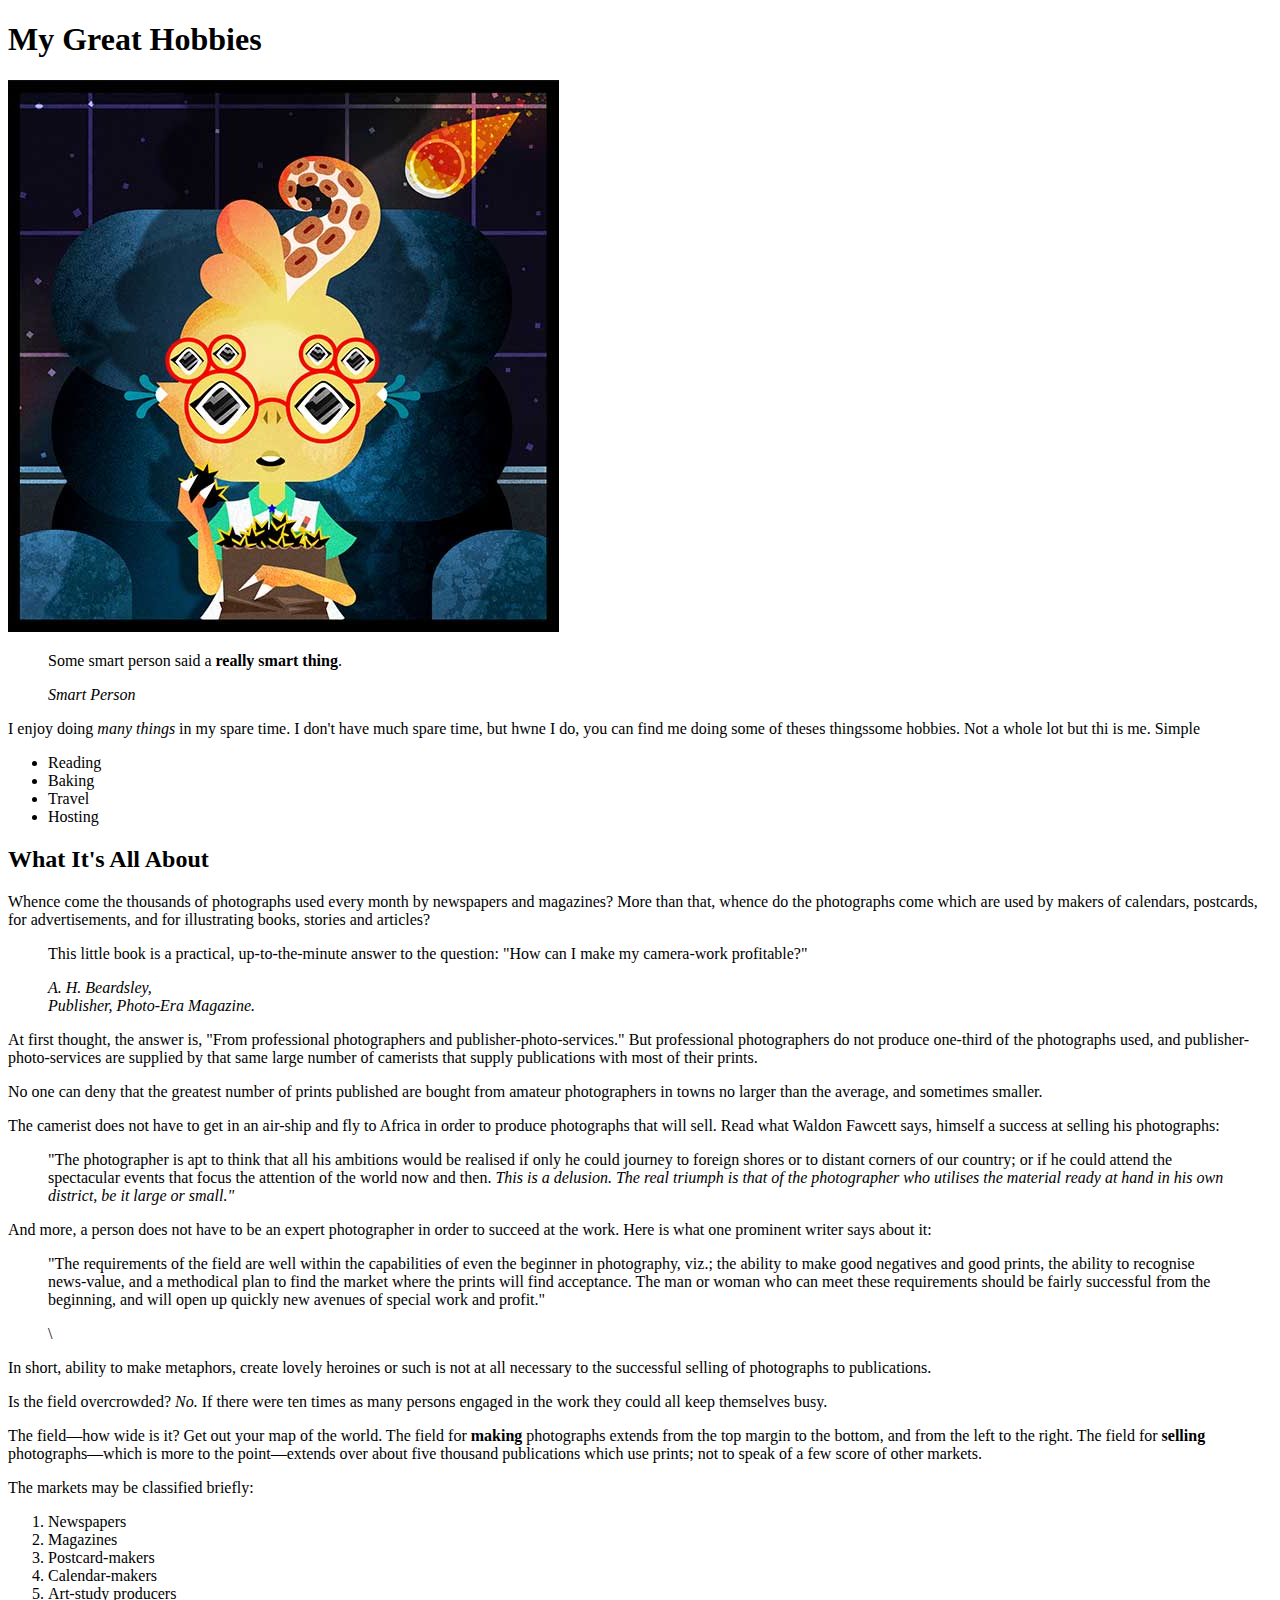
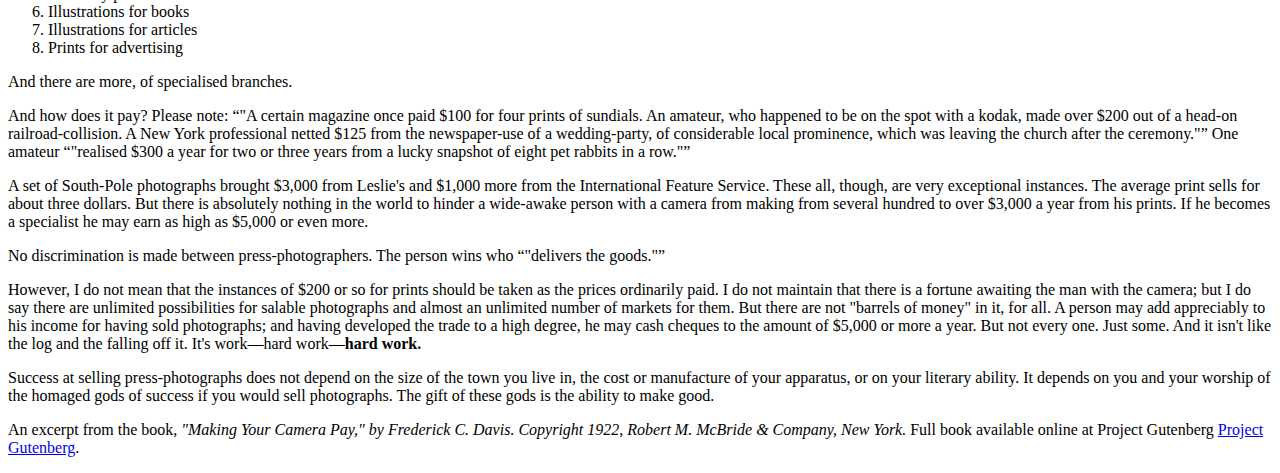
<file: DAY 1/hobbies.html>
<!DOCTYPE html>
<html lang="en">
<head>
    <meta charset="UTF-8">
    <meta http-equiv="X-UA-Compatible" content="IE=edge">
    <meta name="viewport" content="width=device-width, initial-scale=1.0">
    <title>My Fine Hobbies</title>
</head>
<body>
    <h1>My Great Hobbies</h1>

    <!-R-his is a comment that coders can leave for themselves. This will not show up on the webpage.-->

    <img src="images/blog1.jpg" alt="weird aline eating popcorn.">

    <blockquote>
        <p>Some smart person said a <strong> really smart thing</strong>.</p>
        <cite>Smart Person</cite>
    </blockquote>

    <p>I enjoy doing <em>many things</em> in my spare time. I don't have much spare time, but hwne I do, you can find me doing some of theses thingssome hobbies. Not a whole lot but thi is me. Simple</p>
    <ul>
        <li>Reading</li>
        <li>Baking</li>
        <li>Travel</li>
        <li>Hosting</li>
    </ul>
    <h2>What It's All About</h2>

        <p>Whence come the thousands of photographs used every month by newspapers and magazines? More than that, whence do the photographs come which are used by makers of calendars, postcards, for advertisements, and for illustrating books, stories and articles?</p>

    <blockquote>
        <p>This little book is a practical, up-to-the-minute answer to the question: "How can I make my camera-work profitable?"</p>
        
        <cite>A. H. Beardsley, <br> 
        Publisher, Photo-Era Magazine.</cite>
    </blockquote>

        <p>At first thought, the answer is, "From professional photographers and publisher-photo-services." But professional photographers do not produce one-third of the photographs used, and publisher-photo-services are supplied by that same large number of camerists that supply publications with most of their prints.
        </p>

        <p>No one can deny that the greatest number of prints published are bought from amateur photographers in towns no larger than the average, and sometimes smaller.
        </p>

        <p>The camerist does not have to get in an air-ship and fly to Africa in order to produce photographs that will sell. Read what Waldon Fawcett says, himself a success at selling his photographs:</p>

        <blockquote>
            <p>"The photographer is apt to think that all his ambitions would be realised if only he could journey to foreign shores or to distant corners of our country; or if he could attend the spectacular events that focus the attention of the world now and then. <em>This is a delusion. The real triumph is that of the photographer who utilises the material ready at hand in his own district, be it large or small."</em></p>
        </blockquote>
        
        <p>And more, a person does not have to be an expert photographer in order to succeed at the work. Here is what one prominent writer says about it:</p>
        <blockquote>
            <p>"The requirements of the field are well within the capabilities of even the beginner in photography, viz.; the ability to make good negatives and good prints, the ability to recognise news-value, and a methodical plan to find the market where the prints will find acceptance. The man or woman who can meet these requirements should be fairly successful from the beginning, and will open up quickly new avenues of special work and profit."</p>\
        </blockquote>

        <p>In short, ability to make metaphors, create lovely heroines or such is not at all necessary to the successful selling of photographs to publications.</p>

        <p>Is the field overcrowded? <em>No.</em> If there were ten times as many persons engaged in the work they could all keep themselves busy.</p>
        
        <p>The field—how wide is it? Get out your map of the world. The field for <strong>making</strong> photographs extends from the top margin to the bottom, and from the left to the right. The field for <strong>selling</strong> photographs—which is more to the point—extends over about five thousand publications which use prints; not to speak of a few score of other markets.
        </p>

        <p>The markets may be classified briefly:
        </p>

        <ol>
            <li>Newspapers</li>
            <li>Magazines</li>
            <li>Postcard-makers</li>
            <li>Calendar-makers</li>
            <li>Art-study producers</li>
            <li>Illustrations for books</li>
            <li>Illustrations for articles</li>
            <li>Prints for advertising</li>
        </ol>
        <p>And there are more, of specialised branches.</p>

        <p>And how does it pay? Please note: <q>"A certain magazine once paid $100 for four prints of sundials. An amateur, who happened to be on the spot with a kodak, made over $200 out of a head-on railroad-collision. A New York professional netted $125 from the newspaper-use of a wedding-party, of considerable local prominence, which was leaving the church after the ceremony."</q> One amateur <q>"realised $300 a year for two or three years from a lucky snapshot of eight pet rabbits in a row."</q></p>

        <p>A set of South-Pole photographs brought $3,000 from Leslie's and $1,000 more from the International Feature Service. These all, though, are very exceptional instances. The average print sells for about three dollars. But there is absolutely nothing in the world to hinder a wide-awake person with a camera from making from several hundred to over $3,000 a year from his prints. If he becomes a specialist he may earn as high as $5,000 or even more.</p>

        <p>No discrimination is made between press-photographers. The person wins who <q>"delivers the goods."</q></p>

        <p>However, I do not mean that the instances of $200 or so for prints should be taken as the prices ordinarily paid. I do not maintain that there is a fortune awaiting the man with the camera; but I do say there are unlimited possibilities for salable photographs and almost an unlimited number of markets for them. But there are not "barrels of money" in it, for all. A person may add appreciably to his income for having sold photographs; and having developed the trade to a high degree, he may cash cheques to the amount of $5,000 or more a year. But not every one. Just some. And it isn't like the log and the falling off it. It's work—hard work—<strong>hard work.</strong></p>

        <p>Success at selling press-photographs does not depend on the size of the town you live in, the cost or manufacture of your apparatus, or on your literary ability. It depends on you and your worship of the homaged gods of success if you would sell photographs. The gift of these gods is the ability to make good.</p>

        <footer>
            <p>An excerpt from the book, <cite>"Making Your Camera Pay," by Frederick C. Davis. Copyright 1922, Robert M. McBride & Company, New York.</cite> Full book available online at Project Gutenberg 
            <a href="https://www.gutenberg.org/files/35709/35709-h/35709-h.htm" target="_blank">Project Gutenberg</a>.</p>        
        </footer>    
</body>
</html>
</file>
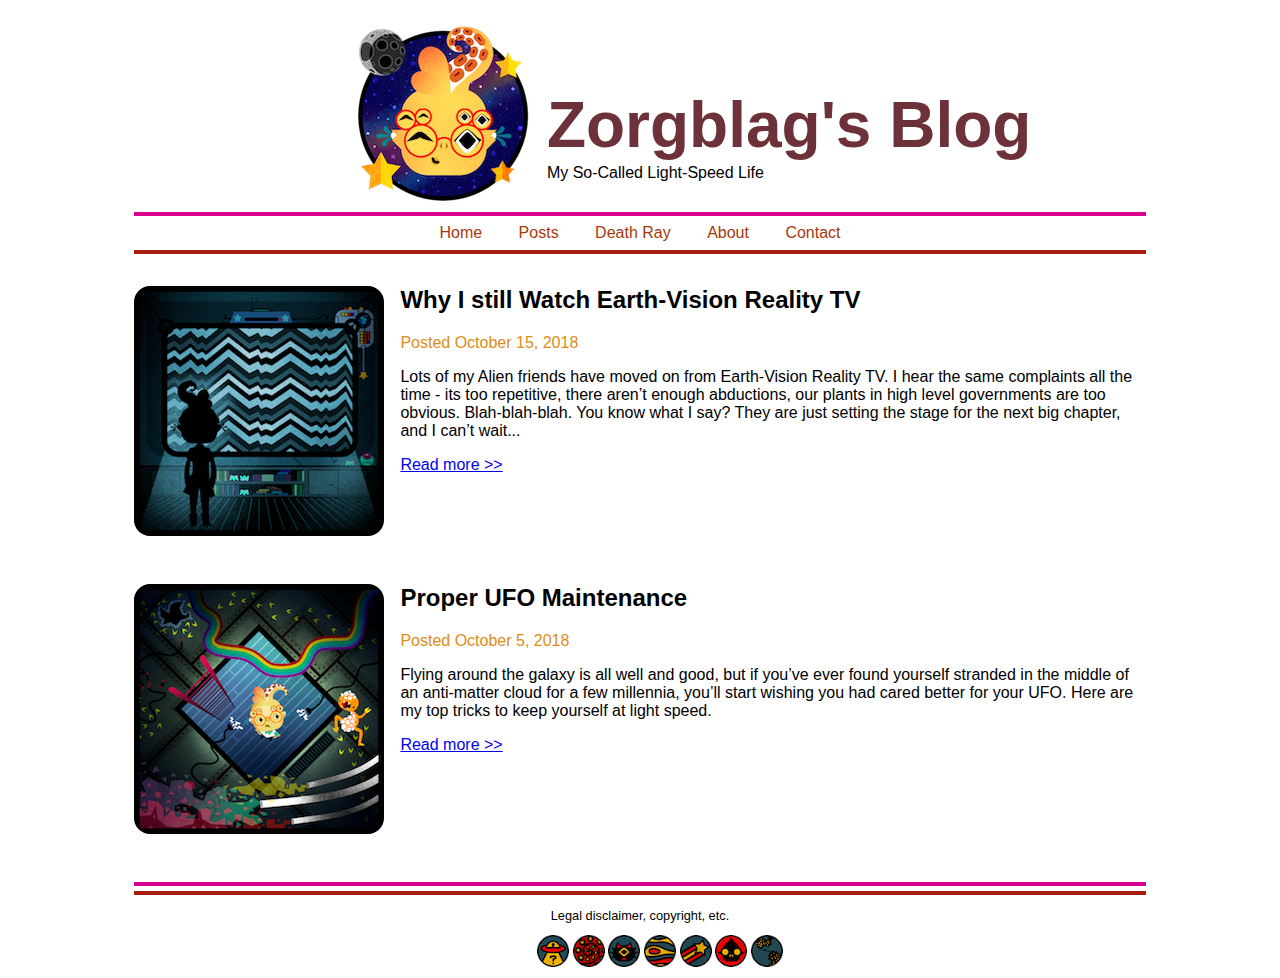
<file: 3-layout/blog-begin/blog.html>
<!DOCTYPE html>
<html lang="en">
<head>
	<meta charset="UTF-8">
	<title>Alien Blog</title>
	 <link href="https://fonts.googleapis.com/css?family=Kavivanar|Open+Sans" rel="stylesheet"> 
	 <link href="css/styles.css" rel="stylesheet">
</head>
<body>
	<div class="wrapper">
		<header>
			<div class="leftheader">
				<a href="/"><img src="img/logo.png" alt="Zorgblag's Blog. Click for home. "></a>
			</div>
			<div class="rightheader">
				<h1>Zorgblag's Blog</h1>
				<p>My So-Called Light-Speed Life</p>
			</div>
		</header>
		<nav>
			<ul class="toplist">
				<li><a href="#">Home</a></li>
				<li><a href="#">Posts</a></li>
				<li><a href="#">Death Ray</a></li>
				<li><a href="#">About</a></li>
				<li><a href="#">Contact</a></li>
			</ul>
		</nav>
		<section>
			<article>
				<img src="img/blog1.png" alt="Earth-Vision Reality TV. " class="bluetv">
				<h2>Why I still Watch Earth-Vision Reality TV</h2>
				<p class="posted">Posted October 15, 2018</p>
				<p>Lots of my Alien friends have moved on from Earth-Vision Reality TV. I hear the same complaints all the time - its too repetitive, there aren’t enough abductions, our plants in high level governments are too obvious. Blah-blah-blah. You know what I say? They are just setting the stage for the next big chapter, and I can’t wait...</p>
				<p><a href="blog1.html">Read more >> </a></p>
			</article>
			<article>
				<img src="img/blog2.png" alt="Proper UFO Maintenance. " class="greentv">
				<h2>Proper UFO Maintenance</h2>
				<p class="posted">Posted October 5, 2018</p>
				<p>Flying around the galaxy is all well and good, but if you’ve ever found yourself stranded in the middle of an anti-matter cloud for a few millennia, you’ll start wishing you had cared better for your UFO. Here are my top tricks to keep yourself at light speed.</p>
				<p><a href="blog2.html">Read more >> </a></p>
			</article>
		</section>
		<footer>
			<p>Legal disclaimer, copyright, etc.</p>
			<ul>
				<li><a href="#"><img src="img/icon1.png" alt="Social Media 1."></a></li>
				<li><a href="#"><img src="img/icon2.png" alt="Social Media 2."></a></li>
				<li><a href="#"><img src="img/icon3.png" alt="Social Media 3."></a></li>
				<li><a href="#"><img src="img/icon4.png" alt="Social Media 4."></a></li>
				<li><a href="#"><img src="img/icon5.png" alt="Social Media 5."></a></li>
				<li><a href="#"><img src="img/icon6.png" alt="Social Media 6."></a></li>
				<li><a href="#"><img src="img/icon7.png" alt="Social Media 7."></a></li>
			</ul>
		</footer>
	</div>
</body>
</html>
</file>
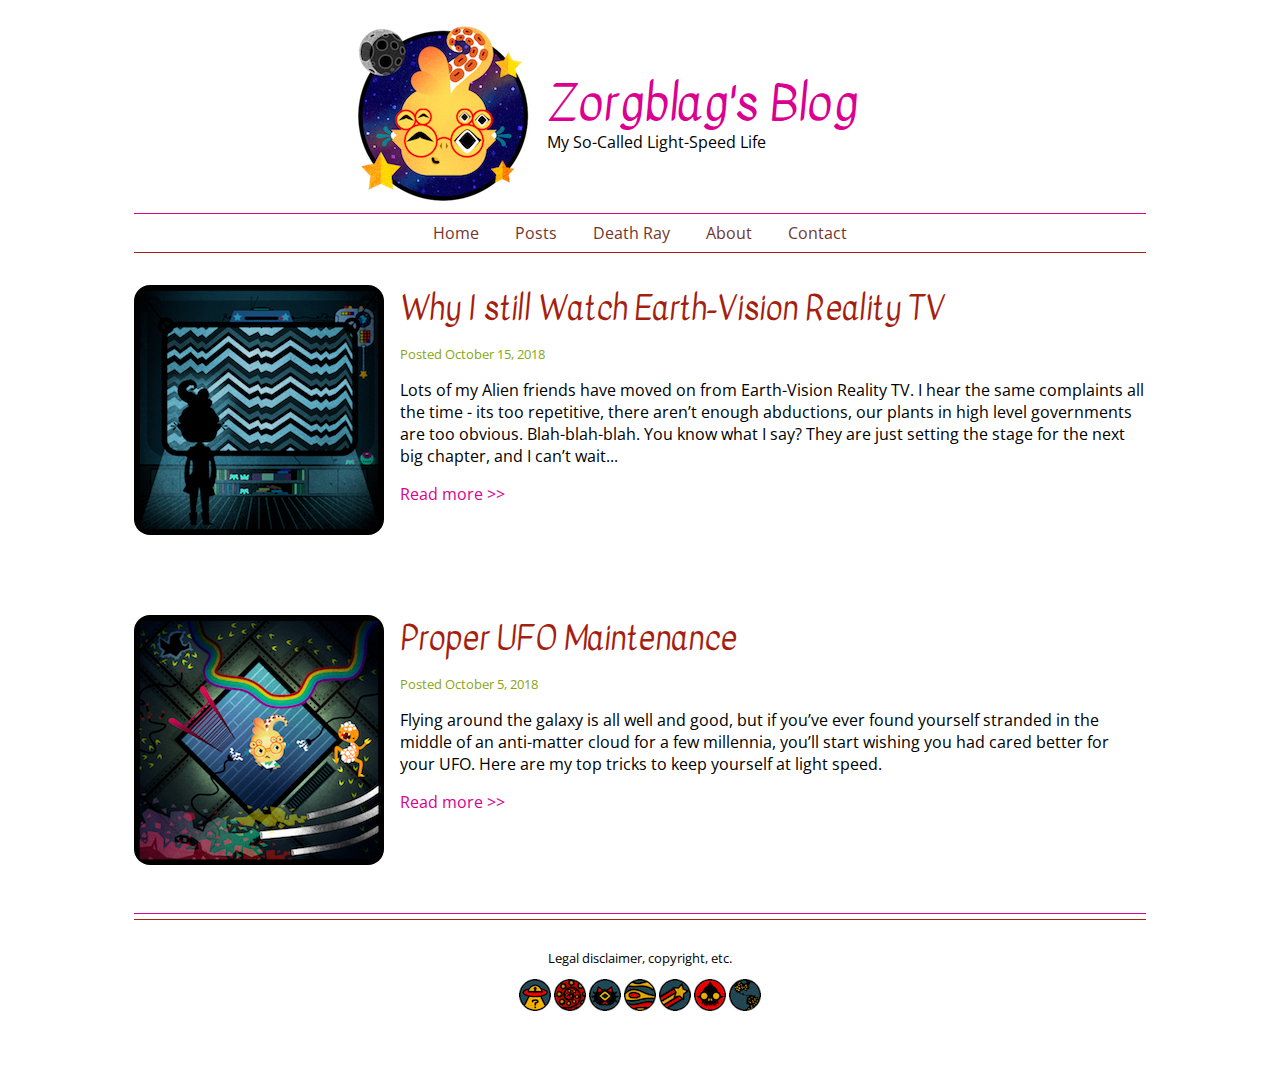
<file: 3-layout/blog-end/blog.html>
<!DOCTYPE html>
<html lang="en">
<head>
	<meta charset="UTF-8">
	<title>Alien Blog</title>
	 <link href="https://fonts.googleapis.com/css?family=Kavivanar|Open+Sans" rel="stylesheet"> 
	 <link href="css/styles.css" rel="stylesheet">
</head>
<body>
	<div class="wrapper">
		<header>
			<div class="leftheader">
				<a href="/"><img src="img/logo.png" alt="Zorgblag's Blog. Click for home. "></a>
			</div>
			<div class="rightheader">
				<h1>Zorgblag's Blog</h1>
				<p>My So-Called Light-Speed Life</p>
			</div>
		</header>
		<nav>
			<ul>
				<li><a href="#">Home</a></li>
				<li><a href="#">Posts</a></li>
				<li><a href="#">Death Ray</a></li>
				<li><a href="#">About</a></li>
				<li><a href="#">Contact</a></li>
			</ul>
		</nav>
		<section>
			<article>
				<img src="img/blog1.png" alt="Earth-Vision Reality TV. ">
				<h2>Why I still Watch Earth-Vision Reality TV</h2>
				<p class="posted">Posted October 15, 2018</p>
				<p>Lots of my Alien friends have moved on from Earth-Vision Reality TV. I hear the same complaints all the time - its too repetitive, there aren’t enough abductions, our plants in high level governments are too obvious. Blah-blah-blah. You know what I say? They are just setting the stage for the next big chapter, and I can’t wait...</p>
				<p><a href="blog1.html">Read more >> </a></p>
			</article>
			<article>
				<img src="img/blog2.png" alt="Proper UFO Maintenance. ">
				<h2>Proper UFO Maintenance</h2>
				<p class="posted">Posted October 5, 2018</p>
				<p>Flying around the galaxy is all well and good, but if you’ve ever found yourself stranded in the middle of an anti-matter cloud for a few millennia, you’ll start wishing you had cared better for your UFO. Here are my top tricks to keep yourself at light speed.</p>
				<p><a href="blog2.html">Read more >> </a></p>
			</article>
		</section>
		<footer>
			<p>Legal disclaimer, copyright, etc.</p>
			<ul>
				<li><a href="#"><img src="img/icon1.png" alt="Social Media 1."></a></li>
				<li><a href="#"><img src="img/icon2.png" alt="Social Media 2."></a></li>
				<li><a href="#"><img src="img/icon3.png" alt="Social Media 3."></a></li>
				<li><a href="#"><img src="img/icon4.png" alt="Social Media 4."></a></li>
				<li><a href="#"><img src="img/icon5.png" alt="Social Media 5."></a></li>
				<li><a href="#"><img src="img/icon6.png" alt="Social Media 6."></a></li>
				<li><a href="#"><img src="img/icon7.png" alt="Social Media 7."></a></li>
			</ul>
		</footer>
	</div>
</body>
</html>
</file>
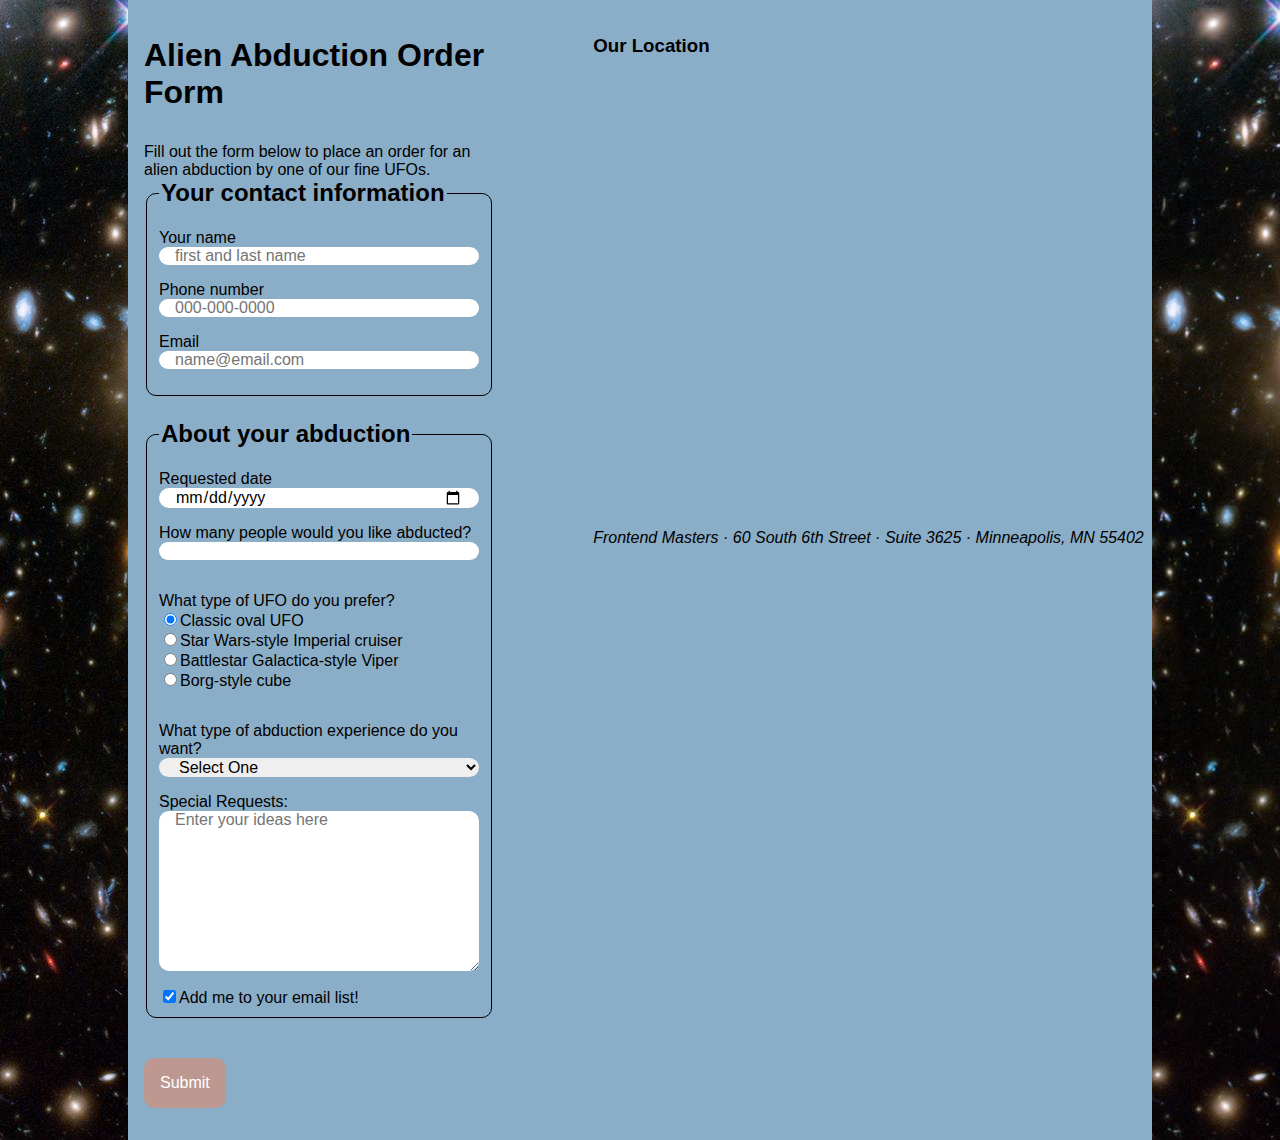
<file: 4-forms/begin/forms.html>
<!DOCTYPE html>
<html lang="en">
<head>
	<meta charset="UTF-8">
	<title>Alien Abduction Order Form</title>
	<link href="css/forms.css" rel="stylesheet">
</head>
<body>
	<div class="wrapper">
		<section>
			<h1>Alien Abduction Order Form</h1>
			<p>Fill out the form below to place an order for an alien abduction by one of our fine UFOs.</p>
		<form action="https://e3vwdl4bpd.execute-api.us-west-2.amazonaws.com/default/API2SES" method="POST">
			<input type="hidden" name="send_to" value="noobxcode@gmail.com">
			<fieldset>
				<legend>Your contact information</legend>
				<label for="name">Your name</label>
				<input type="text" id="name" name="name" placeholder="first and last name">
				<label for="phone">Phone number</label>
				<input type="tel" id="phone" name="phone" placeholder="000-000-0000">
				<label for="email">Email</label>
				<input type="email" id="email" name="email" placeholder="name@email.com">
			</fieldset>
			<fieldset>
				<legend>About your abduction</legend>
				<label for="date">Requested  date</label>
				<input type="date" id="date" name="date">
				<label for="qty">How many people would you like abducted?</label>
				<input type="number" id="qty" name="qty" min="1" max="10">
				<div class="ufo">
					<p>What type of UFO do you prefer?</p>
					<label>
					<input type="radio" name="ufotype" value="classic" checked>Classic oval UFO
					</label>
					<label>
					<input type="radio" name="ufotype" value="starwars">Star Wars-style Imperial cruiser
					</label>
					<label>
					<input type="radio" name="ufotype" value="battlestar">Battlestar Galactica-style Viper
					</label>
					<label>
					<input type="radio" name="ufotype" value="borg">Borg-style cube
					</label>
				</div>
				<label for="abtype">What type of abduction experience do you want?</label>
				<select id="abtype" name="abtype">
					<option selected> Select One</option>
					<option value="tour">Tour of the solar system</option>
					<option value="dinner">Alien dinner and discussion</option>
					<option value="dance">Alien dance lessons</option>
					<option value="whale">Whale watching</option>
				</select>
				<label id="comments">Special Requests:</label>
				<textarea id="comments" name="comments" placeholder="Enter your ideas here"></textarea>
				<label>
				<input type="checkbox" value="subscribe" name="subscribe" checked>Add me to your email list!
				</label>
			</fieldset>
			<button type="submit">Submit</button>
			</form>				
		</section>
		<aside>
			<h3>Our Location</h3>
			<iframe src="https://www.google.com/maps/embed?pb=!1m18!1m12!1m3!1d2822.3194284637093!2d-93.27339592346875!3d44.977821765758634!2m3!1f0!2f0!3f0!3m2!1i1024!2i768!4f13.1!3m3!1m2!1s0x52b3329a733800b1%3A0x2e151ae0d4a5e091!2s60%20South%206th%20St%20%233625%2C%20Minneapolis%2C%20MN%2055402!5e0!3m2!1sen!2sus!4v1716932728427!5m2!1sen!2sus" width="600" height="450" style="border:0;" allowfullscreen="" loading="lazy" referrerpolicy="no-referrer-when-downgrade"></iframe>
			<address>
				Frontend Masters &middot;
				60 South 6th Street &middot;
				Suite 3625 &middot;
				Minneapolis, MN 55402
			</address>
		</aside>
	</div>
	<script src="js/forms.js"></script>
</body>
</html>
</file>
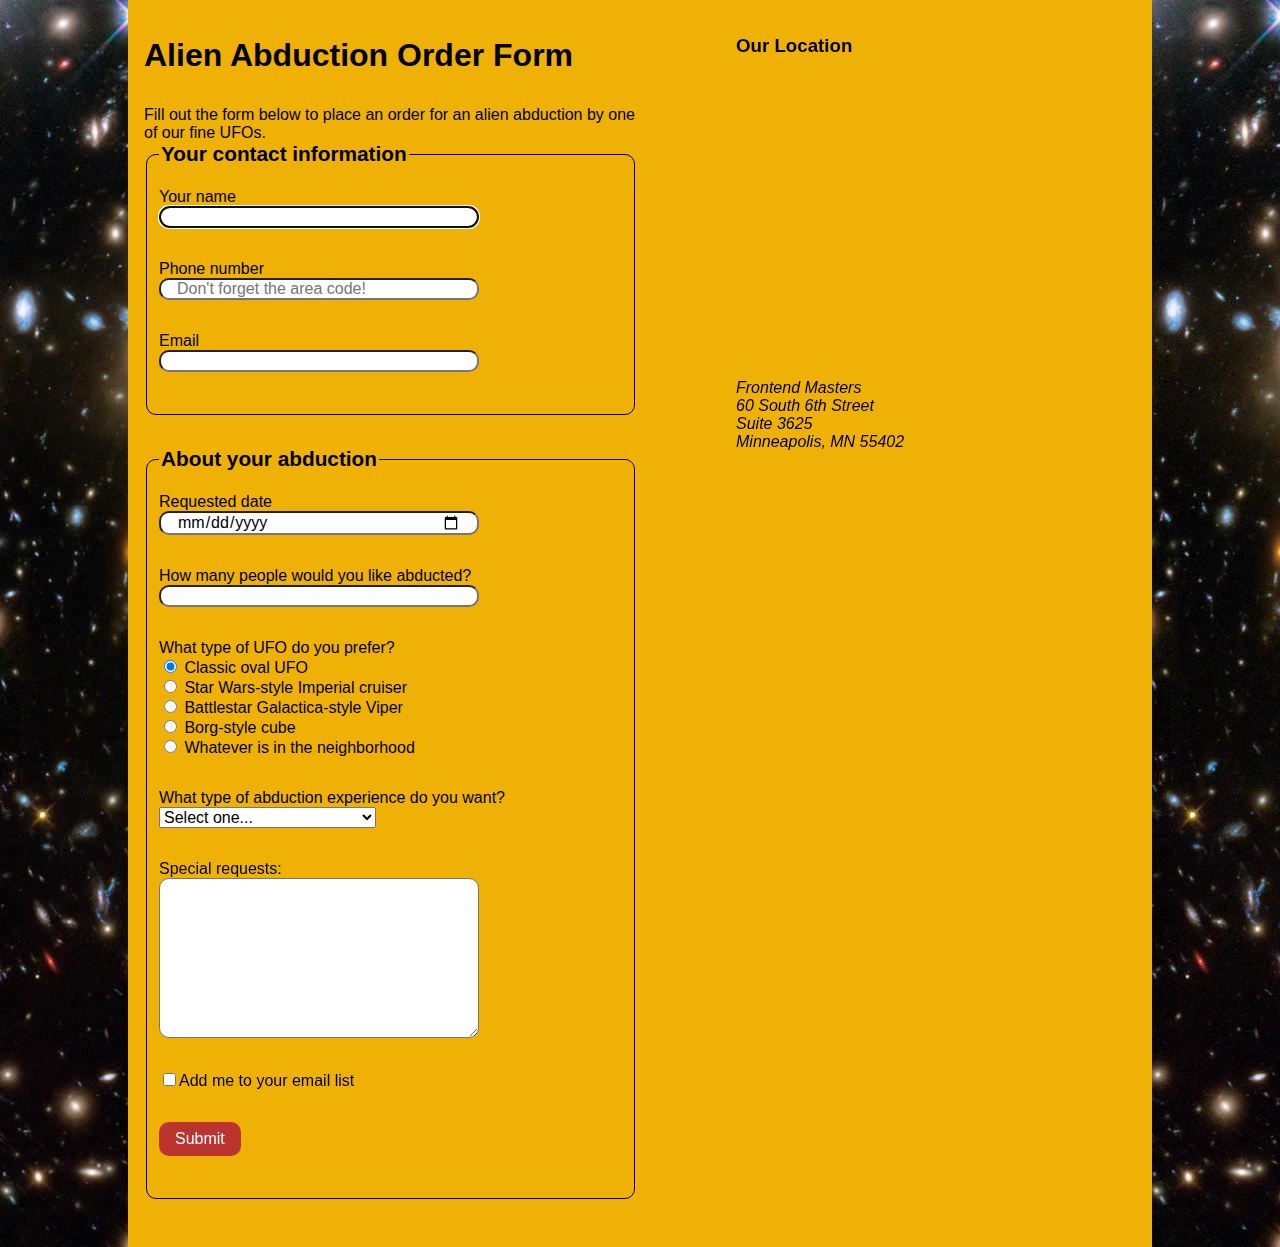
<file: 4-forms/end/forms-end.html>
<!DOCTYPE html>
<html lang="en">

<head>
	<meta charset="UTF-8">
	<title>Alien Abduction Order Form</title>
	<link href="css/forms-end.css" rel="stylesheet">
</head>

<body>
	<div class="wrapper">
		<section>
			<h1>Alien Abduction Order Form</h1>
			<p>Fill out the form below to place an order for an alien abduction by one of our fine UFOs.</p>
			<form method="POST" action="https://e3vwdl4bpd.execute-api.us-west-2.amazonaws.com/default/API2SES">
				<fieldset>
					<legend>Your contact information</legend>
					<label for="name">Your name </label>
					<input type="text" id="name" name="name" autofocus>
					<label for="phone">Phone number</label>
					<input type="tel" id="phone" name="phone" placeholder="Don't forget the area code!">
					<label for="email">Email</label>
					<input type="email" id="email" name="email">

				</fieldset>
				<fieldset>
					<legend>About your abduction </legend>
					<label for="date">Requested date</label>
					<input type="date" id="date" name="date">
					<label for="qty">How many people would you like abducted?</label>
					<input type="number" id="qty" name="qty" min="1" max="10">

					<p>What type of UFO do you prefer?</p>
					<label>
						<input type="radio" name="ufotype" value="classic" checked> Classic oval UFO
					</label>
					<label>
						<input type="radio" name="ufotype" value="starwars"> Star Wars-style Imperial cruiser
					</label>
					<label>
						<input type="radio" name="ufotype" value="galactica"> Battlestar Galactica-style Viper
					</label>
					<label>
						<input type="radio" name="ufotype" value="startrek"> Borg-style cube
					</label>
					<label>
						<input type="radio" name="ufotype" value="any"> Whatever is in the neighborhood
					</label>

					<label for="abtype">What type of abduction experience do you want?</label>
					<select id="abtype" name="abtype">
						<option selected>Select one...</option>
						<option value="tour">Tour of the solar system</option>
						<option value="dinner">Alien dinner and discussion</option>
						<option value="dance">Alien dance lessons</option>
						<option value="whales">Whale watching</option>
					</select>

					<label for="comments">Special requests:</label>
					<textarea id="comments" name="comments"></textarea>

					<label>
						<input id="subscribe" name="subscribe" type="checkbox" value="subscribe">Add me to your email list
					</label>
					<input id="send_to" type="hidden" name="send_to" value="yourEmailHere">
					<button type="submit">Submit</button>
				</fieldset>
			</form>

		</section>
		<aside>
			<h3>Our Location</h3>
			<iframe src="https://www.google.com/maps/embed?pb=!1m18!1m12!1m3!1d1411.1614370128507!2d-93.27191134226143!3d44.977751763344614!2m3!1f0!2f0!3f0!3m2!1i1024!2i768!4f13.1!3m3!1m2!1s0x52b3329a75fc44b3%3A0xab6d15df00205abb!2s60+South+6th+St%2C+Minneapolis%2C+MN+55402!5e0!3m2!1sen!2sus!4v1540308714418"
			 width="400" height="300" frameborder="0" style="border:0" allowfullscreen></iframe>
			<address>
				Frontend Masters <br>
				60 South 6th Street <br>
				Suite 3625 <br>
				Minneapolis, MN 55402
			</address>
		</aside>
	</div>
	<script src="js/forms.js"></script>
</body>

</html>
</file>
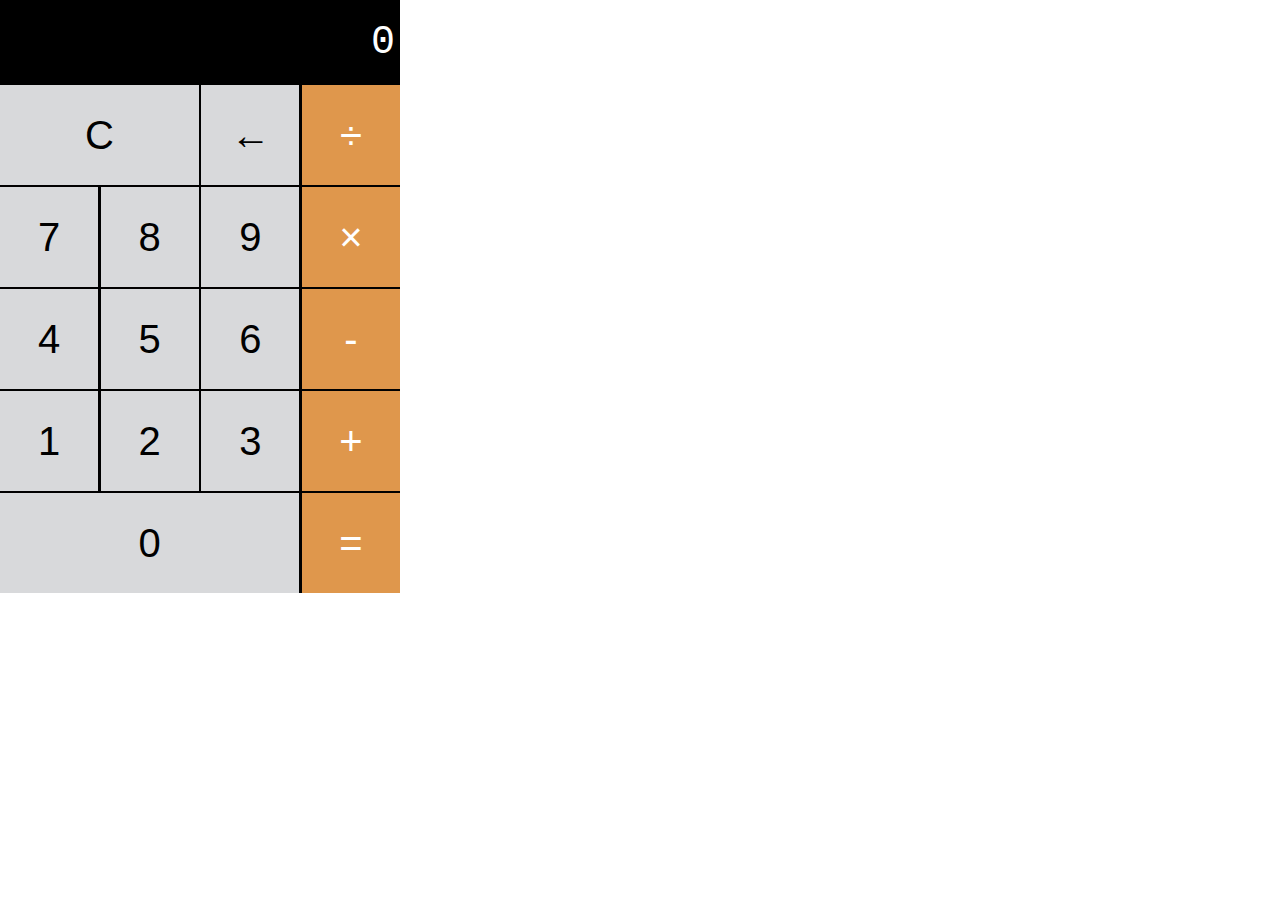
<file: 5-github/end/calculator.html>
<!DOCTYPE html>
<html lang="en">
<head>
    <meta charset="UTF-8">
    <title>Calculator</title>
    <link rel="stylesheet" href="css/calculator.css">
</head>
<body>
    <div class="wrapper">
        <section class="screen">
        0
        </section>
    
        <section class="calc-buttons">
            <div class="calc-button-row">
                <button class="calc-button double ">C</button>
                <button class="calc-button">&larr;</button>
                <button class="calc-button">&divide;</button>
            </div>
            <div class="calc-button-row">
                <button class="calc-button">7</button>
                <button class="calc-button">8</button>
                <button class="calc-button">9</button>
                <button class="calc-button">&times;</button>
            </div>
            <div class="calc-button-row">
                <button class="calc-button">4</button>
                <button class="calc-button">5</button>
                <button class="calc-button">6</button>
                <button class="calc-button">-</button>
            </div>
            <div class="calc-button-row">
                <button class="calc-button">1</button>
                <button class="calc-button">2</button>
                <button class="calc-button">3</button>
                <button class="calc-button">&plus;</button>
            </div>
            <div class="calc-button-row">
                <button class="calc-button triple">0</button>
                <button class="calc-button">&equals;</button>
            </div>
        </section>
    </div>
</body>
</html>
</file>
<file: 3-layout/blog-begin/css/styles.css>
html {
    box-sizing: border-box;
}
*, *:before, *:after {
    box-sizing: inherit;
}
body {
    font-family:'Trebuchet MS', 'Lucida Sans Unicode', 'Lucida Grande', 'Lucida Sans', Arial, sans-serif;
    font-size: 1rem;
    background-color: white; 
}
.wrapper {
    width: 80%;
    margin: 0 auto;
}
.posted {
    font-size: 1rem;
    color: #dc8d16;
}
header {
    display: flex;
    flex-flow: row nowrap;
    justify-content: space-between;
}
.leftheader {
    margin: 0;
    flex-basis: 40%;
    text-align: right;
    padding-right: 0.5rem;
}
.rightheader {
    margin: 0;
    padding-top: 5rem;
    flex-basis: 60%;
    text-align: left;
    padding-left: 0.5rem;
}
.rightheader h1 {
    color: #6c3139;
    font-size: 4rem;
    margin: 0;
}
.rightheader p {
    margin-top: 0.1rem;
}
nav {
    border-top: 4px solid #da0090;
    border-bottom: 4px solid #a61f11;
}
nav ul {
    list-style-type: none;
    margin: 0;
    padding: 0;
    text-align: center;
}
nav li {
    display: inline-block;
}
nav a {
    text-decoration: none;
    color: #a8380c;
    display: block;
    padding: 0.5rem 1rem;
}
nav a:hover {
    text-decoration: none;
    background-color: black;
    color: #84de37;
}
article {
    margin: 2rem 0rem;
}
article img {
    float: left;
    margin: 0 1rem 1rem 0;
    border-radius: 1rem;
}
article:after {
    content: "";
    display: table;
    clear: both;
}
section {
    border-bottom: 4px solid #da0090;
    margin-bottom: 0.3rem;
}
footer {
    text-align: center;
    font-size: 0.8rem;
    border-top: 4px solid #a61f11;
}
footer ul {
    margin: 0;
    padding: o;
    list-style-type: none;
}
footer li {
    display: inline-block;
}
</file>
<file: 3-layout/blog-end/css/styles.css>
html {
    box-sizing: border-box;
}
*, *:before, *:after {
    box-sizing: inherit;
}
body {
    font-family: 'Open Sans', sans-serif;
}
h1, h2, h3, h4, h5, h6 {
    font-family: 'Kavivanar', cursive;
    font-weight: normal;
}
h2 {
    font-size: 2rem;
    color: #A51F10;
    margin: 0;
}
a {
    color: #DA0090;
    text-decoration: none;
}
a:hover {
    text-decoration: underline;
}
.wrapper {
    width: 80%;
    margin: 0 auto;
}
header {
    display: flex;
    flex-flow: row nowrap;
    justify-content: space-between;
}
.leftheader {
    flex-basis: 40%;
    text-align: right;
    padding-right: 0.5rem;
}
.rightheader {
    flex-basis: 60%;
    margin-top: 3.75rem;
    padding-left: 0.5rem;
}
.rightheader h1 {
    margin: 0;
    color: #DA0090;
    font-size: 3em;
}
.rightheader p {
    margin-top: -0.5rem;
}
nav {
    border-bottom: 1px solid #A61F11;
    border-top: 1px solid #DA0090;
}
nav ul {
    margin: 0;
    padding: 0;
    list-style-type: none;
    text-align: center;
}
nav li {
    display: inline-block;
}
nav a {
    text-decoration: none;
    color: #73352E;
    display: block;
    padding: 0.5rem 1rem;
}
nav a:hover {
    background-color: black;
    color: #84DE37
}
section {
    border-bottom: 1px solid #DA0090;
    margin-bottom: 0.3rem;
    display: flex;
    flex-flow: column nowrap;
}
article {
    margin: 2rem 0;
}
article img {
    float: left;
    margin: 0 1rem 1rem 0;
    border-radius: 1rem;
}
article::after {
    content: "";
    display: table;
    clear: both;
  }
.posted {
    font-size: 0.8rem;
    color: #89A611;
}
footer {
    padding: 1rem 0 3rem 0;
    text-align: center;
    font-size: 0.8rem;
    border-top: 1px solid #A61F11;
}
footer ul {
    margin: 0;
    padding: 0;
    list-style-type: none;
}
footer li {
    display: inline-block;
}
</file>
<file: 4-forms/begin/css/forms.css>
html {
  box-sizing: border-box;
}
*, *:before, *:after {
  box-sizing: inherit;
}
body {
	font-family: Arial, Helvetica, sans-serif;
	margin: 0;
	padding: 0;
	background-image: url(../img/galaxy.jpg);
}
.wrapper {
	width: 80%;
	margin: 0 auto;
	padding: 1em;
	display: flex;
	flex-flow: row nowrap;
	background-color: #8baec8;
}
section {
	flex-basis: 57%;
	margin-right: 10%;
}
aside {
	flex-basis: 33%;
}
p, [for="abtype"], [for="comments"] {
	margin-bottom:0;
	margin-top: 2rem;
	/*margin: 2rem 0 0 0;
	*/
}
fieldset {
	border: 1px solid black;
	border-radius: 10px;
	margin-bottom: 1.5rem;
}
legend {
	font-weight: bold;
	font-size: 1.5rem;
	margin-top: 1.5 rem;
	margin-bottom: 1rem;
	display: block;
}
label {
	display: block;
	padding-bottom: 0.3rem,
}
textarea {
	height: 10rem;
	padding: 1rem;
}
select {
	font-size: 1rem;
}
button {
	font-size: 1rem;
	margin: 1rem 0;
	background-color:#BC9891;
	color: white;
	border: none;
	padding: 1rem 1rem;
	border-radius: 10px;
}
button:hover {
	background-color: white;
	color: #bb342f;
}
input:not([type="radio"]):not([type="checkbox"]), textarea, select {
	display: block;
	margin-bottom: 1rem;
	width: 20rem;
	font-family: Arial, Helvetica, sans-serif;
	font-size: 1rem;
	padding: 0 1rem;
	border-radius: 10px;
	border: none;
}
</file>
<file: 4-forms/end/css/forms-end.css>
html {
  box-sizing: border-box;
}
*, *:before, *:after {
  box-sizing: inherit;
}
body {
	font-family: Arial, Helvetica, sans-serif;
	background-image: url(../img/galaxy.jpg);
	margin: 0;
	padding: 0;
}
.wrapper {
	width: 80%;
	margin: 0 auto;
	padding: 1em;
	background-color: #EFB106;
	display: flex;
	flex-flow: row nowrap;
}
section {
	flex-basis: 57%;
	margin-right: 10%;
}
aside {
	flex-basis: 33%;
}
p, [for="abtype"] {
	margin-bottom: 0;
	margin-top: 2rem;
}
fieldset, #abtype {
	margin-bottom: 2rem;
}
fieldset {
	border: 1px solid black;
	border-radius: 10px;
}
legend {
	font-weight: bold;
	font-size: 1.3rem;
	margin-top: 1.5rem;
	margin-bottom: 1rem;
	display: block;
}
label {
	display: block;
}
input:not([type="radio"]):not([type="checkbox"]), 
textarea {
	display: block;
	margin-bottom: 2rem;
	width: 20rem;
	font-family: Arial, Helvetica, sans-serif;
	font-size: 1em;
	border-radius: 10px;
	padding: 0 1rem;
}
textarea {
	height: 10rem;
	padding: 1rem;
}
select {
	font-size: 1rem;
}
button {
	margin: 2rem 0;
	background-color: #BB342F;
	color: white;
	border: none;
	font-size: 1rem;
	padding: 0.5rem 1rem;
	border-radius: 10px;
}
button:hover {
	background-color: #9A2B27;
}
</file>
<file: 5-github/end/css/calculator.css>
html {
    box-sizing: border-box;
}
*, *:before, *:after {
    box-sizing: inherit;
}
body {
  padding: 0;
  margin: 0;
}
.wrapper {
    width: 400px;
    background-color: black;
    color: white;
}
.screen {
    color: white;
    font-size: 40px;
    font-family: "Courier New", Courier, monospace;
    text-align: right;
    padding: 20px 5px;
}
.calc-button-row {
    display: flex;
    align-content: stretch;
    justify-content: space-between;
    margin-bottom: 0.5%;
}
.calc-button {
    background-color: #d8d9db;
    color: black;
    height: 100px;
    flex-basis: 24.5%;
    border: none;
    border-radius: 0;
    font-size: 40px;
    cursor: pointer;
}
.calc-button:hover {
    background-color: #ebebeb;
}
.calc-button:active {
    background-color: #bbbcbe;
}
.double {
    flex-basis: 49.7%;
}
.triple {
    flex-basis: 74.8%;
}
.calc-button:last-child {
    background-color: #df974c;
    color: white;
}
.calc-button:last-child:hover {
    background-color: #dfb07e;
}

.calc-button:last-child:active {
    background-color: #dd8d37;
}
.calc-button-row:last-child {
    padding-bottom: 0;
}
</file>
